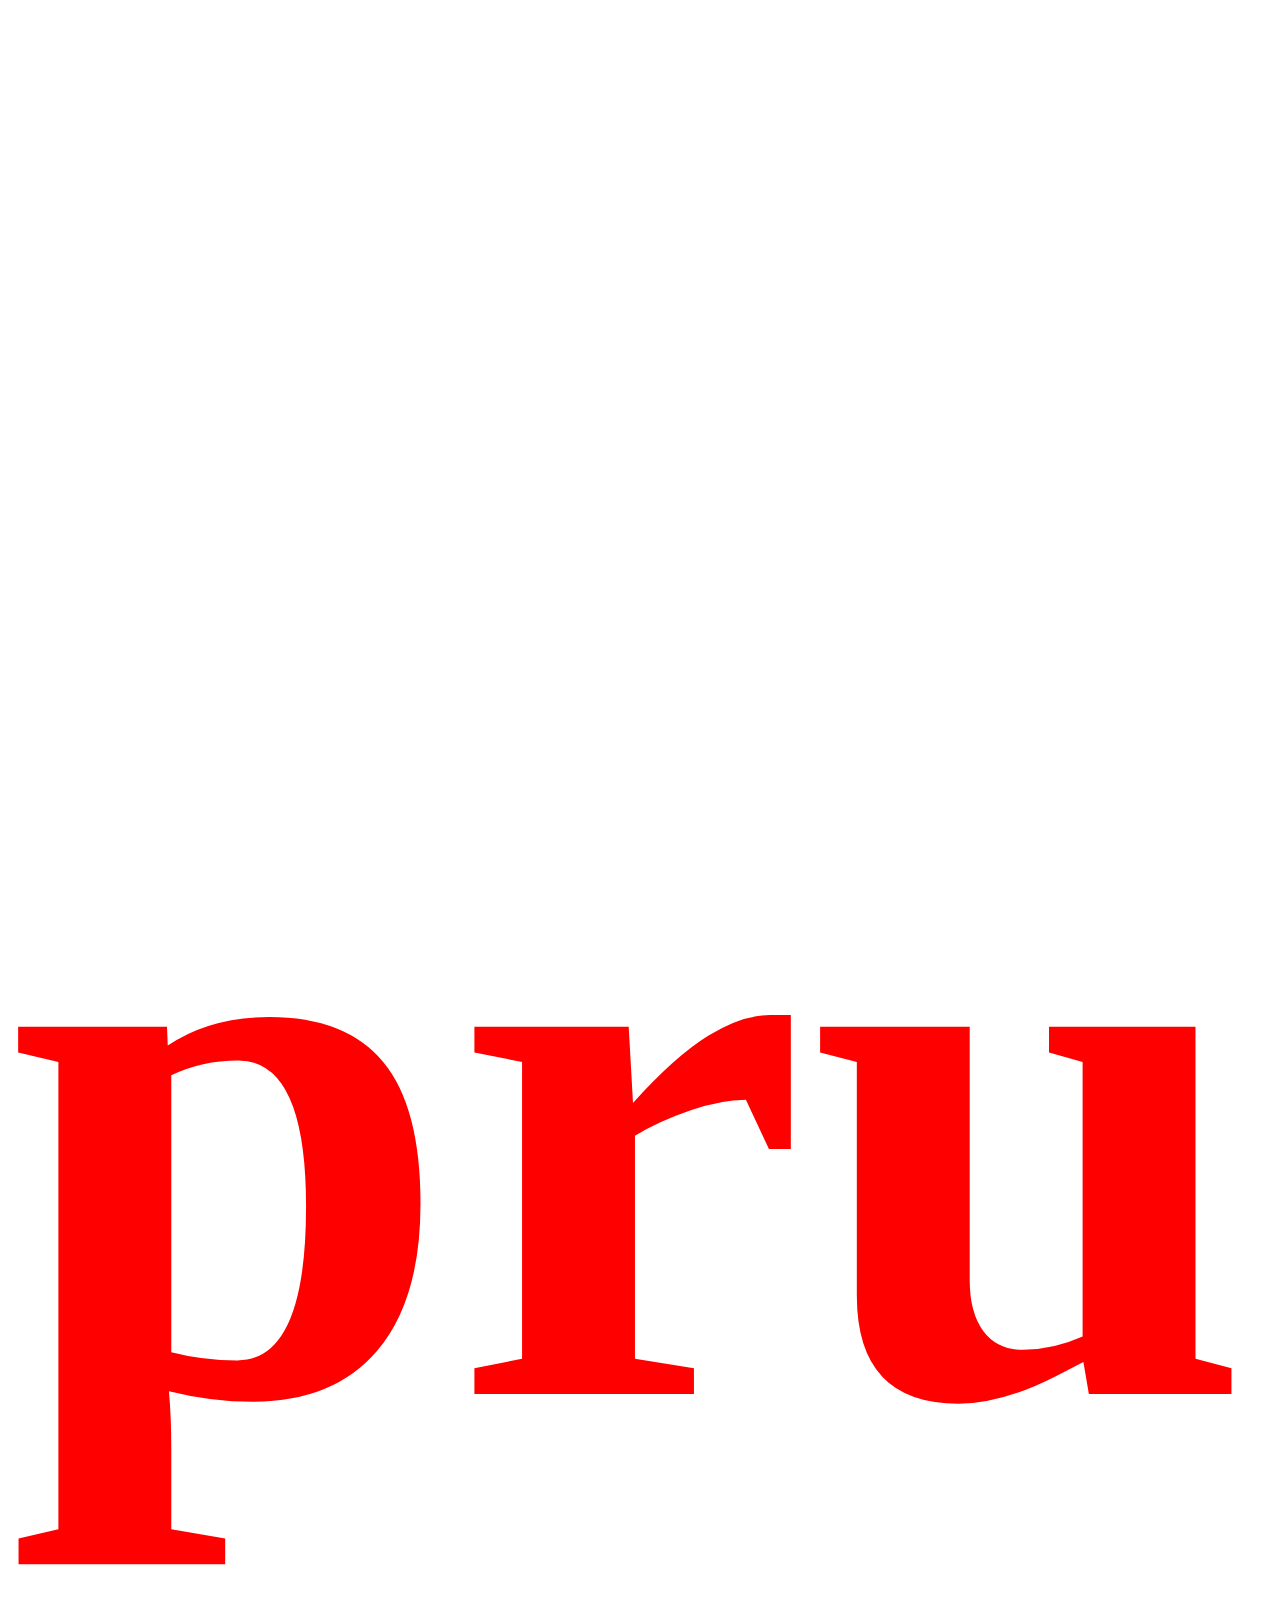
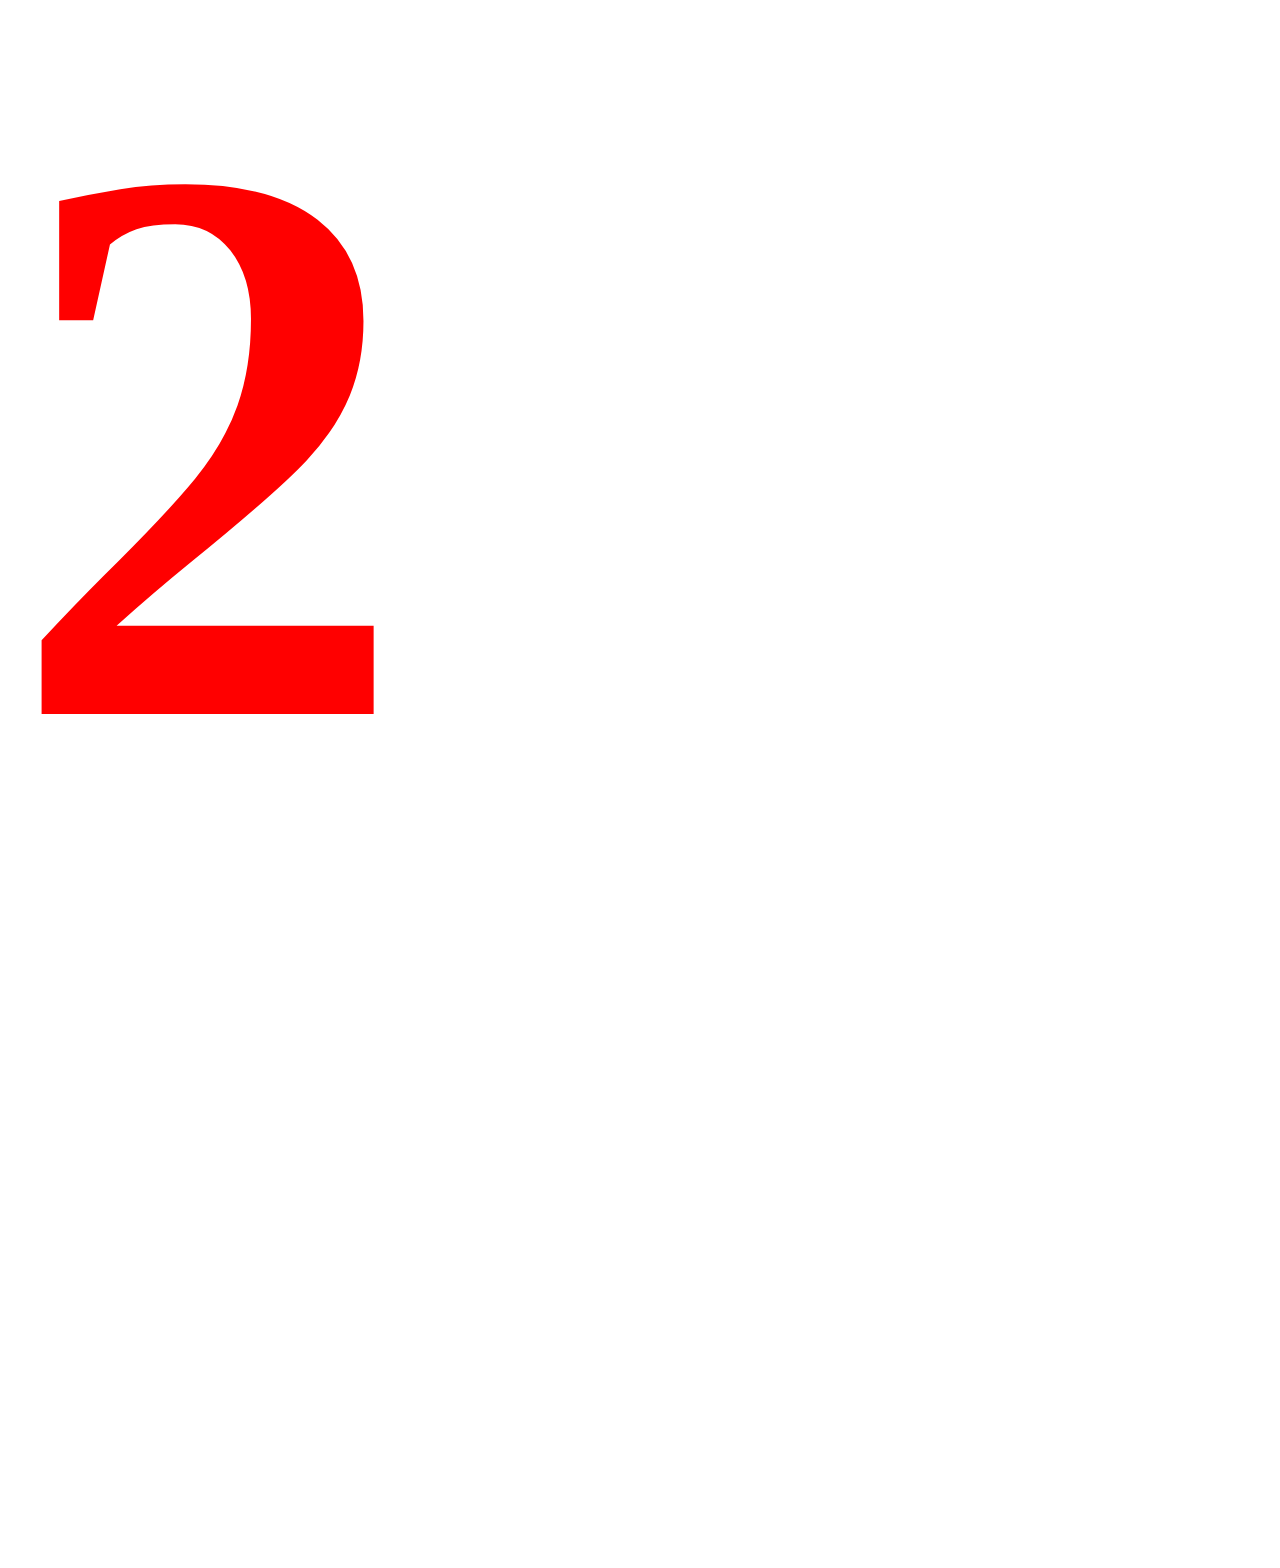
<file: prueba2.html>
<!DOCTYPE html>
<html lang="en">
<head>
    <meta charset="UTF-8">
    <meta name="viewport" content="width=device-width, initial-scale=1.0">
    <link rel="stylesheet" href="style.css">
    <title>Document</title>
</head>
<body>
    <h2>prueba 2</h2>
</body>
</html>
</file>
<file: style.css>
h2{
    color: red;
    font-size: 50rem;
}
</file>
